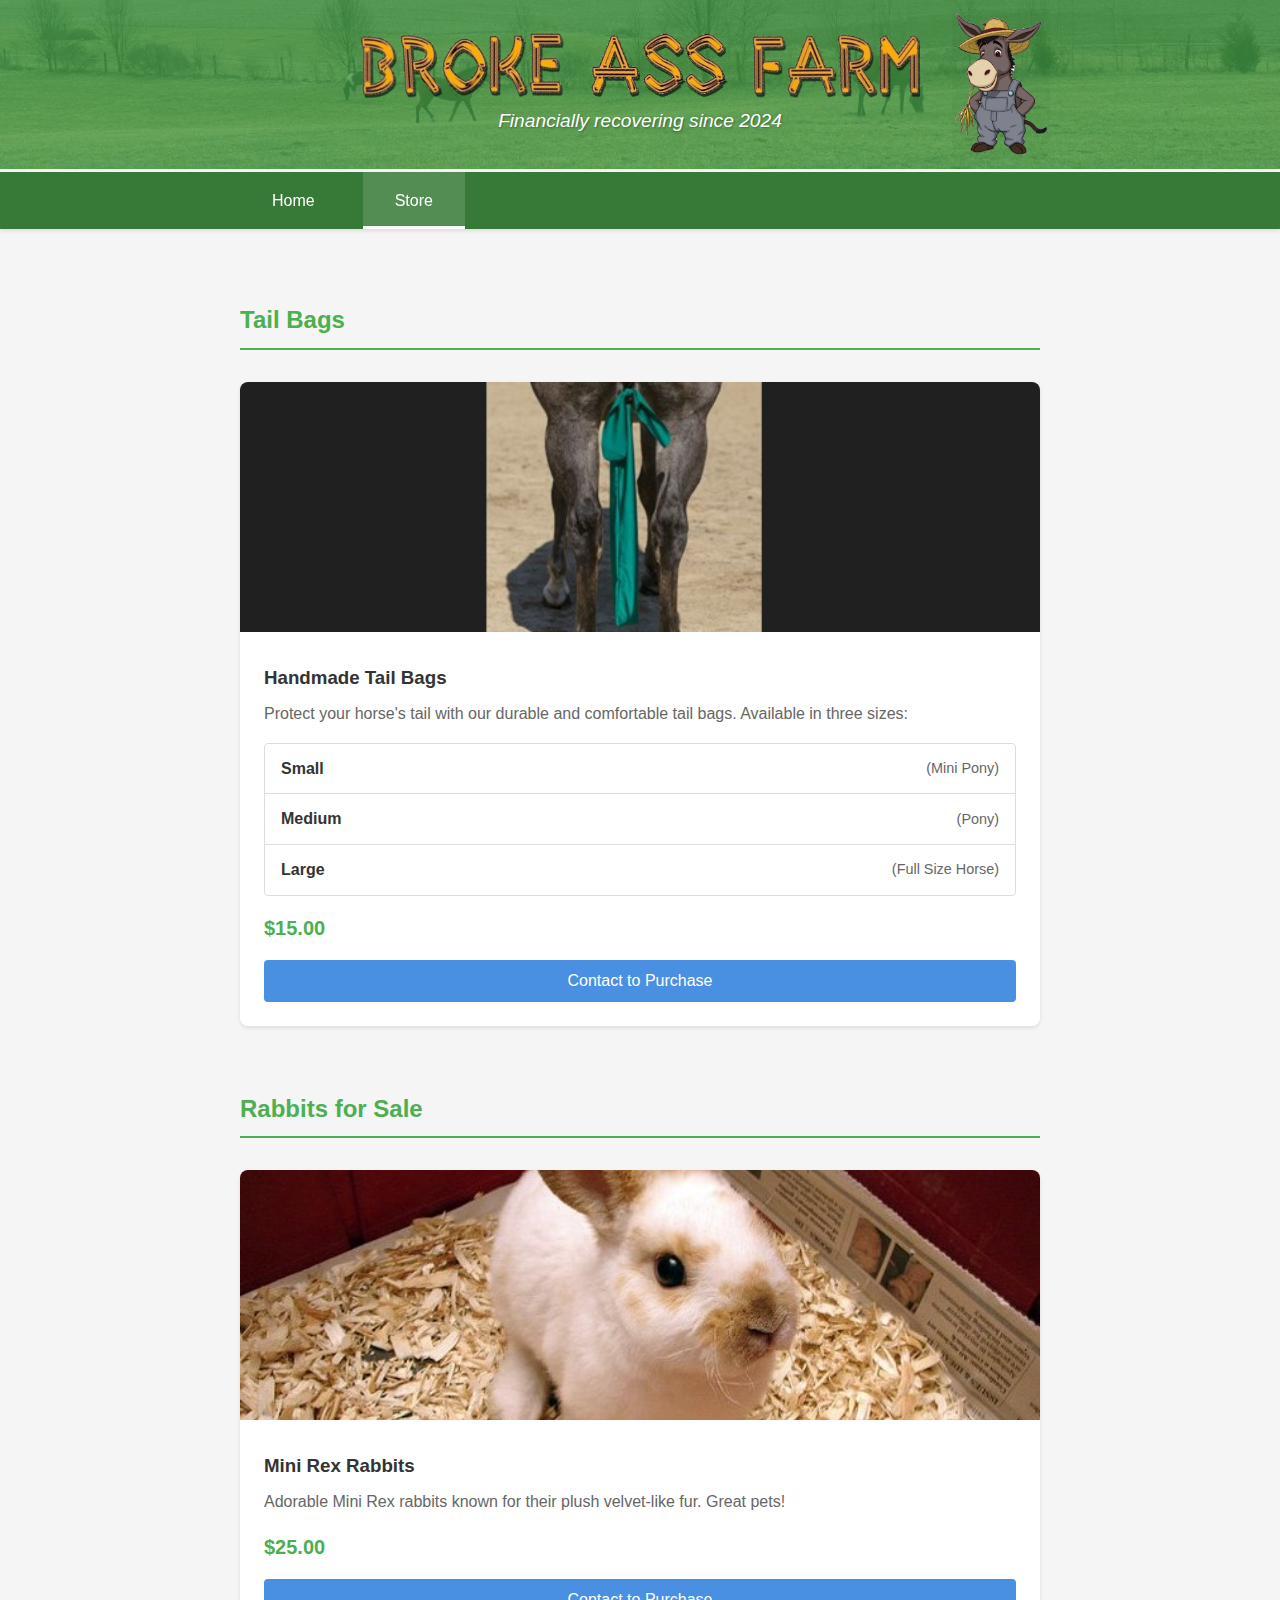
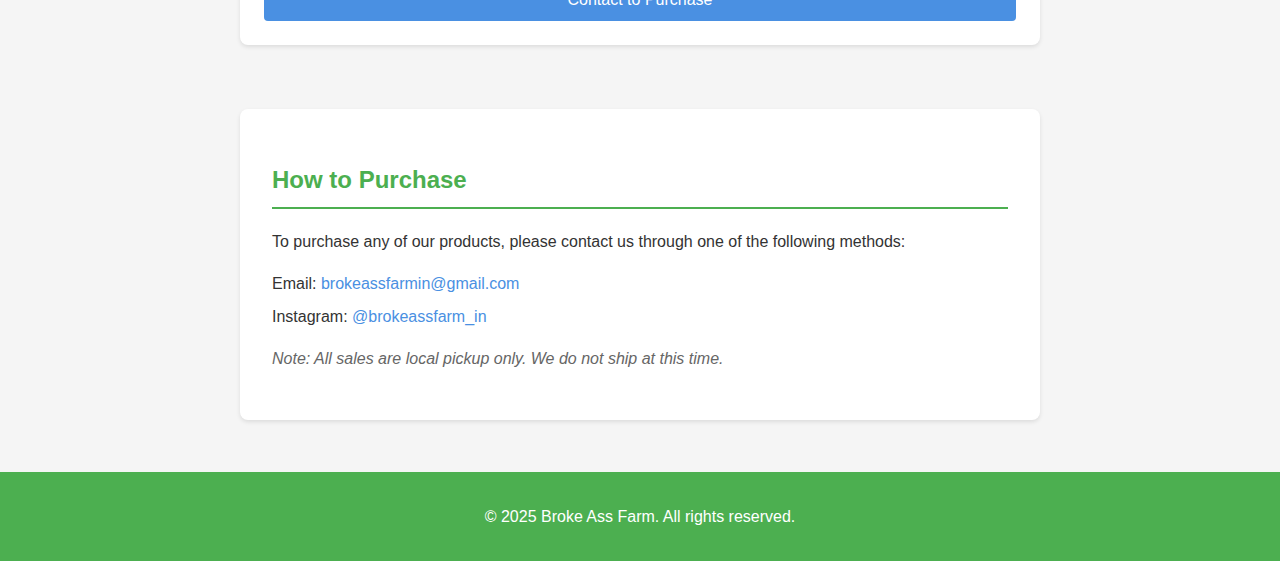
<file: store.html>
<!DOCTYPE html>
<html lang="en">
<head>
    <meta charset="UTF-8">
    <meta name="viewport" content="width=device-width, initial-scale=1.0">
    <title>Store - Broke Ass Farm</title>
    <link rel="icon" type="image/png" href="images/favicon/favicon-96x96.png" sizes="96x96" />
    <link rel="icon" type="image/svg+xml" href="images/favicon/favicon.svg" />
    <link rel="shortcut icon" href="images/favicon/favicon.ico" />
    <link rel="apple-touch-icon" sizes="180x180" href="images/favicon/apple-touch-icon.png" />
    <link rel="manifest" href="images/favicon/site.webmanifest" />
    <link rel="stylesheet" href="css/styles.css">
    <link rel="stylesheet" href="css/store.css">
</head>
<body>
    <header>
        <div class="container">
            <div class="header-content">
                <img src="images/brokeassfarm-text.png" alt="Broke Ass Farm" class="header-logo">
                <p class="tagline">Financially recovering since 2024</p>
                <img src="images/logo-transparent.PNG" alt="Broke Ass Farm Logo" class="logo">
            </div>
        </div>
    </header>

    <nav class="main-nav">
        <div class="container">
            <a href="index.html">Home</a>
            <a href="store.html" class="active">Store</a>
        </div>
    </nav>

    <main class="container">
        <section class="store-section" id="tail-bags">
            <h2>Tail Bags</h2>
            <div class="product-grid">
                <div class="product-card">
                    <img src="images/store/tailbag-sm.jpg" alt="Tail Bag" class="product-image">
                    <div class="product-info">
                        <h3>Handmade Tail Bags</h3>
                        <p>Protect your horse's tail with our durable and comfortable tail bags. Available in three sizes:</p>
                        <ul class="size-options">
                            <li>
                                <span class="size-name">Small</span>
                                <span class="size-detail">(Mini Pony)</span>
                            </li>
                            <li>
                                <span class="size-name">Medium</span>
                                <span class="size-detail">(Pony)</span>
                            </li>
                            <li>
                                <span class="size-name">Large</span>
                                <span class="size-detail">(Full Size Horse)</span>
                            </li>
                        </ul>
                        <p class="price">$15.00</p>
                        <button class="contact-btn">Contact to Purchase</button>
                    </div>
                </div>
            </div>
        </section>

        <section class="store-section" id="rabbits">
            <h2>Rabbits for Sale</h2>
            <div class="product-grid">
                <div class="product-card">
                    <img src="images/store/rabbit-mini-rex.jpg" alt="Mini Rex Rabbits" class="product-image">
                    <div class="product-info">
                        <h3>Mini Rex Rabbits</h3>
                        <p>Adorable Mini Rex rabbits known for their plush velvet-like fur. Great pets!</p>
                        <p class="price">$25.00</p>
                        <button class="contact-btn">Contact to Purchase</button>
                    </div>
                </div>
            </div>
        </section>

        <section class="contact-info">
            <h2>How to Purchase</h2>
            <p>To purchase any of our products, please contact us through one of the following methods:</p>
            <ul>
                <li>Email: <a href="mailto:brokeassfarmin@gmail.com">brokeassfarmin@gmail.com</a></li>
                <li>Instagram: <a href="https://instagram.com/brokeassfarm_in" target="_blank">@brokeassfarm_in</a></li>
            </ul>
            <p class="note">Note: All sales are local pickup only. We do not ship at this time.</p>
        </section>
    </main>

    <footer>
        <p>&copy; 2025 Broke Ass Farm. All rights reserved.</p>
    </footer>

    <script src="js/script.js"></script>
    <script src="js/store.js"></script>
</body>
</html>
</file>
<file: css/styles.css>
body {
    font-family: 'Arial', sans-serif;
    line-height: 1.6;
    margin: 0;
    padding: 0;
    background-color: #f5f5f5;
    color: #333;
}

.container {
    max-width: 800px;
    margin: 0 auto;
    padding: 20px;
}

header {
    background-color: #4CAF50;
    background-image: url('../images/banner.png');
    background-size: cover;
    background-position: center;
    color: white;
    text-align: center;
    padding: 2rem 0;
    margin-bottom: .2rem;
    position: relative;
    overflow: visible;
}

header::before {
    content: '';
    position: absolute;
    top: 0;
    left: 0;
    right: 0;
    bottom: 0;
    background-color: rgba(76, 175, 80, 0.7);
    z-index: 1;
}

header .container {
    position: relative;
    z-index: 2;
    width: 100%;
    max-width: 1200px;
    margin: 0 auto;
    padding: 0;
    box-sizing: border-box;
}

.header-content {
    position: relative;
    text-align: center;
    width: 100%;
    max-width: 600px;
    margin: 0 auto;
    padding: 0 20px;
    display: flex;
    flex-direction: column;
    align-items: center;
    box-sizing: border-box;
}

.header-logo {
    max-width: 100%;
    height: auto;
    margin-bottom: 0.5rem;
    display: block;
    object-fit: contain;
}

.header-content h1,
.header-content .tagline {
    margin: 0 auto;
}

.tagline {
    color: white;
    font-style: italic;
    margin: 0.5rem auto;
    font-size: 1.2rem;
    text-shadow: 1px 1px 2px rgba(0, 0, 0, 0.3);
}

.logo {
    position: absolute;
    top: 50%;
    right: -136px;
    transform: translateY(-50%);
    width: 150px;
    height: 150px;
    object-fit: contain;
    background: transparent;
    z-index: 2;
}

@media (max-width: 768px) {
    header .container {
        padding: 0;
    }

    .header-content {
        padding: 0 10px;
        width: 100%;
        max-width: 100%;
    }

    .header-logo {
        width: auto;
        max-width: 95%;
    }

    .logo {
        position: static;
        margin: 1rem auto;
        transform: none;
        width: 120px;
        height: 120px;
    }

    .container {
        padding: 10px;
    }

    .horse-thumbnail {
        width: 50px;
        height: 50px;
        min-width: 50px;
        min-height: 50px;
        max-width: 50px;
        max-height: 50px;
        flex-shrink: 0;
    }
}

h1 {
    margin: 0;
    font-size: 2.5rem;
    text-align: center;
}

h2 {
    color: #4CAF50;
    border-bottom: 2px solid #4CAF50;
    padding-bottom: 0.5rem;
}

.animal-section {
    background-color: white;
    padding: 1.5rem;
    margin-bottom: 2rem;
    border-radius: 8px;
    box-shadow: 0 2px 4px rgba(0,0,0,0.1);
}

.horse-image {
    width: 75%;
    max-height: 300px;
    object-fit: cover;
    border-radius: 8px;
    margin: 0 auto 1rem;
    display: block;
    box-shadow: 0 4px 8px rgba(0, 0, 0, 0.1);
}

.horse-profile {
    margin-bottom: 2rem;
    border: 1px solid #ddd;
    border-radius: 8px;
    overflow: hidden;
}

.horse-profile h3 {
    margin: 0;
    padding: 1rem;
    background-color: #f5f5f5;
    display: flex;
    justify-content: space-between;
    align-items: center;
    cursor: pointer;
}

.horse-name {
    display: flex;
    align-items: center;
    gap: 1rem;
}

.horse-thumbnail {
    width: 50px;
    height: 50px;
    object-fit: cover;
    border-radius: 50%;
    border: 2px solid #fff;
    box-shadow: 0 2px 4px rgba(0, 0, 0, 0.1);
    min-width: 50px;
    min-height: 50px;
    max-width: 50px;
    max-height: 50px;
}

.horse-content {
    display: none;
    padding: 1rem;
}

.horse-content.active {
    display: block;
}

.toggle-btn {
    background-color: #4a90e2;
    color: white;
    border: none;
    padding: 0.5rem 1rem;
    border-radius: 4px;
    cursor: pointer;
    font-size: 0.9rem;
    transition: background-color 0.2s;
}

.toggle-btn:hover {
    background-color: #357abd;
}

.intro {
    font-size: 1.1rem;
    margin-bottom: 2rem;
}

footer {
    text-align: center;
    padding: 1rem;
    background-color: #4CAF50;
    color: white;
    margin-top: 2rem;
}
</file>
<file: css/store.css>
.tagline {
    color: white;
    font-style: italic;
    margin: 0.5rem 0;
    font-size: 1.2rem;
    text-shadow: 1px 1px 2px rgba(0, 0, 0, 0.3);
}

.main-nav {
    background-color: #377936;
    padding: 0;
    margin-bottom: 2rem;
    box-shadow: 0 2px 4px rgba(0, 0, 0, 0.1);
    position: sticky;
    top: 0;
    z-index: 100;
}

.main-nav .container {
    display: flex;
    gap: 1rem;
    padding: 0;
}

.main-nav a {
    color: white;
    text-decoration: none;
    padding: 1rem 2rem;
    font-weight: 500;
    position: relative;
    transition: all 0.3s ease;
}

.main-nav a::after {
    content: '';
    position: absolute;
    bottom: 0;
    left: 0;
    width: 100%;
    height: 3px;
    background-color: white;
    transform: scaleX(0);
    transition: transform 0.3s ease;
}

.main-nav a:hover::after,
.main-nav a.active::after {
    transform: scaleX(1);
}

.main-nav a:hover {
    background-color: rgba(255, 255, 255, 0.1);
}

.main-nav a.active {
    background-color: rgba(255, 255, 255, 0.15);
}

.store-section {
    margin-bottom: 4rem;
}

.product-grid {
    display: grid;
    grid-template-columns: repeat(auto-fit, minmax(300px, 1fr));
    gap: 2rem;
    margin-top: 2rem;
}

.product-card {
    background-color: white;
    border-radius: 8px;
    overflow: hidden;
    box-shadow: 0 2px 4px rgba(0, 0, 0, 0.1);
    transition: transform 0.2s;
}

.product-card:hover {
    transform: translateY(-4px);
    box-shadow: 0 4px 8px rgba(0, 0, 0, 0.2);
}

.product-image {
    width: 100%;
    height: 250px;
    object-fit: cover;
}

.product-info {
    padding: 1.5rem;
}

.product-info h3 {
    margin: 0 0 0.5rem 0;
    color: #333;
}

.product-info p {
    margin: 0 0 1rem 0;
    color: #666;
}

.price {
    font-size: 1.25rem;
    font-weight: bold;
    color: #4CAF50 !important;
    margin-bottom: 1rem;
}

.contact-btn {
    background-color: #4a90e2;
    color: white;
    border: none;
    padding: 0.75rem 1.5rem;
    border-radius: 4px;
    cursor: pointer;
    font-size: 1rem;
    width: 100%;
    transition: background-color 0.2s;
}

.contact-btn:hover {
    background-color: #357abd;
}

.contact-info {
    background-color: white;
    padding: 2rem;
    border-radius: 8px;
    box-shadow: 0 2px 4px rgba(0, 0, 0, 0.1);
}

.contact-info ul {
    list-style: none;
    padding: 0;
    margin: 1rem 0;
}

.contact-info li {
    margin-bottom: 0.5rem;
}

.contact-info a {
    color: #4a90e2;
    text-decoration: none;
}

.contact-info a:hover {
    text-decoration: underline;
}

.note {
    font-style: italic;
    color: #666;
    margin-top: 1rem;
}

.size-options {
    list-style: none;
    padding: 0;
    margin: 1rem 0;
    border: 1px solid #ddd;
    border-radius: 4px;
}

.size-options li {
    padding: 0.75rem 1rem;
    border-bottom: 1px solid #ddd;
    display: flex;
    justify-content: space-between;
    align-items: center;
}

.size-options li:last-child {
    border-bottom: none;
}

.size-name {
    font-weight: bold;
    color: #333;
}

.size-detail {
    color: #666;
    font-size: 0.9rem;
}

@media (max-width: 768px) {
    .product-grid {
        grid-template-columns: 1fr;
    }
    
    .main-nav .container {
        justify-content: center;
    }
}
</file>
